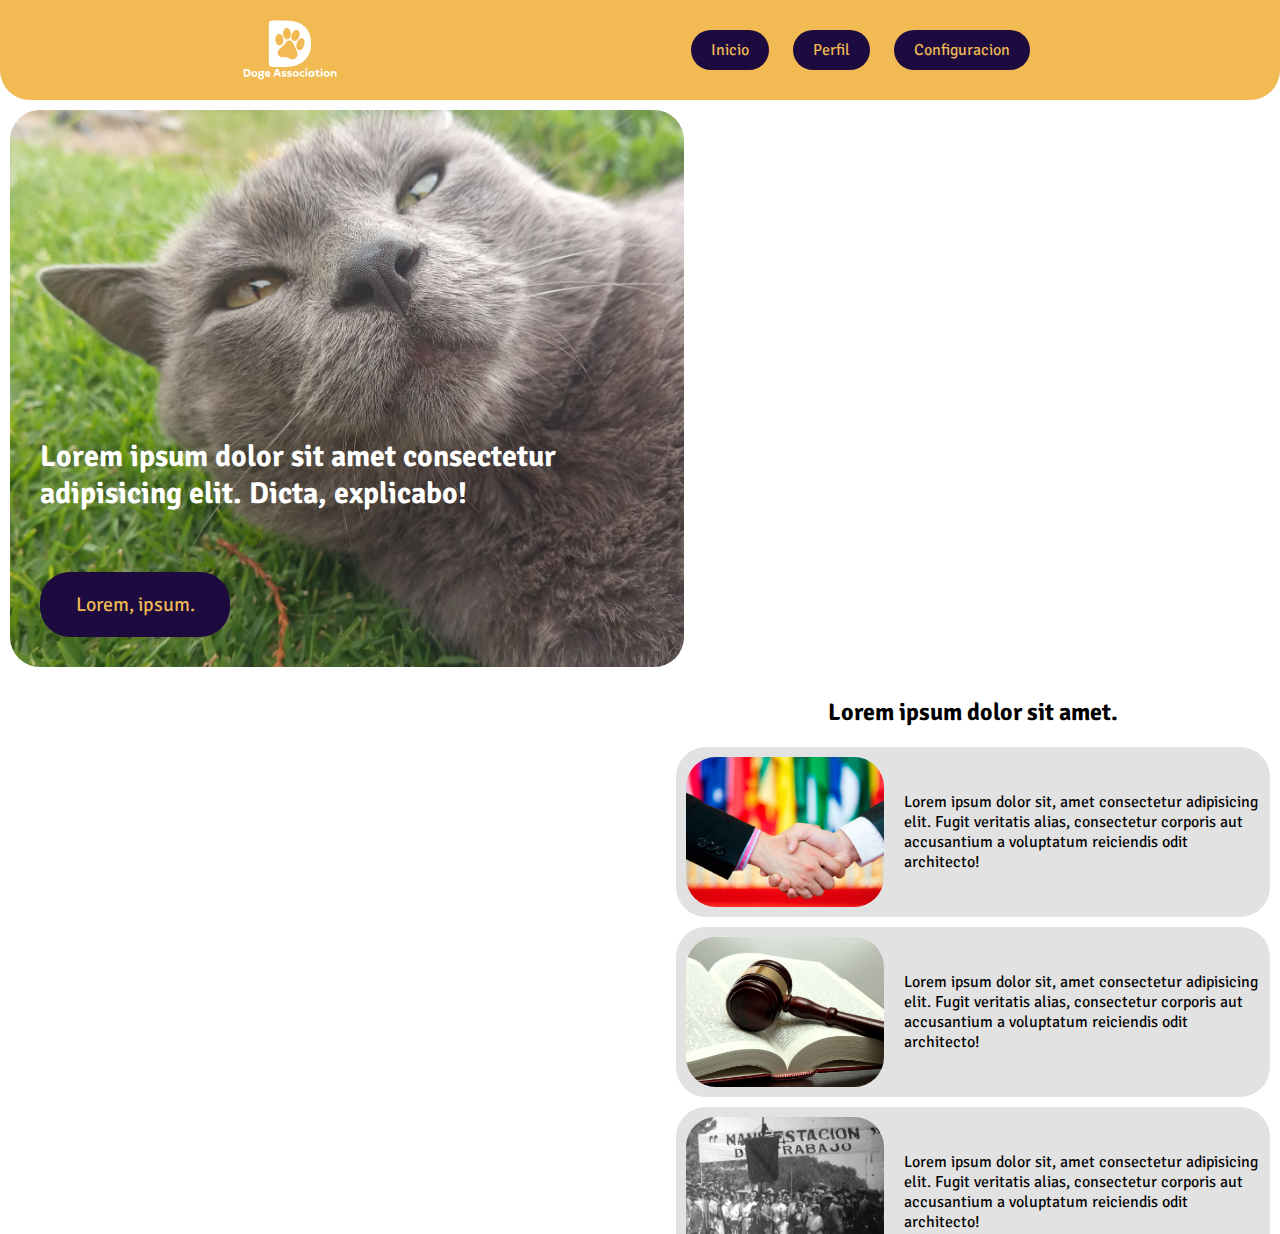
<file: Proyecto pagina inicio/Codigo/index.html>
<!DOCTYPE html>
<html lang="en">
<head>
    <meta charset="UTF-8">
    <meta http-equiv="X-UA-Compatible" content="IE=edge">
    <meta name="viewport" content="width=device-width, initial-scale=1.0">
    <!-- Enlace con la hoja de estilo -->
    <link rel="stylesheet" href="styles.css">

    <!-- Aqui enlaces de las fuentes de google -->



    <title>Doge Associasdfghjkljhfdsadfhgjkhjfdsfdfhgjfdfsdgfhtion</title>


</head>
<body>
    <!-- Esto es el encabezado -->
    <header class="encabezado">

       <div class="contenedor contenedor-nav">

                <img src="/img/Doge_logo_blanco.svg" alt="Vector" width="100">

       <!-- Parte de la navegacion -->
                <nav class="nav">

                    <ul>
                        <li>
                            <a href=""> Inicio </a>
                        </li>

                        <li>
                            <a href=""> Perfil </a>
                        </li>

                        <li>
                            <a href=""> Configuracion </a>
                        </li>

                    </ul>

                </nav>
        </div>

    </header>
    
    <div class="contenedor2">
        
        <div class="div1 alinear">

            <!-- Contenido PRINCIPAAAAAAAAAL -->
           <section>

                                <article class="contenidoprincipal">

                                    <div class="imagenprincipal">

                                        <!-- <img src="/img/gato.jpg" alt="Imagen principal" width="674" class="imagenprincipal"> -->
                                        
                                        <h3>
                                            Lorem ipsum dolor sit amet consectetur adipisicing elit. Dicta, explicabo!
                                        </h3>
                                        
                                        <a href="#" class="btn"> Lorem, ipsum. </a>

                                    </div>


                                </article>
              </section>

        </div>
            
    
        <div class="div2 alinear">


                                    
              <!-- Contenido adicional -->

             <section class="contadi">

                                            <div class="tsecundario">

                                                <h2> Lorem ipsum dolor sit amet.</h2> 
                                                
                                            </div>

                                        <article>

                                            <div class="imagen">

                                                <!-- <img src="/img/cuadro (1).jpg" alt="Cuadro 1" width="250"> -->

                                            </div>

                                    
                                            
                                                <p>
                                                    Lorem ipsum dolor sit, amet consectetur adipisicing elit. Fugit veritatis alias, consectetur corporis aut accusantium a voluptatum reiciendis odit architecto!
                                               </p>
                                            
                                            

                                        </article>
                                        
                                        <article>
                                    
                                            <div class="imagen2">
                                                <!-- <img src="/img/cuadro (2).jpg" alt="Cuadro 2" width="250"> -->
                                            </div>

                                            <p>
                                                Lorem ipsum dolor sit, amet consectetur adipisicing elit. Fugit veritatis alias, consectetur corporis aut accusantium a voluptatum reiciendis odit architecto!
                                            </p>
                                        </article>
                                        
                                        <article>
                                            
                                            <div class="imagen3">
                                                <!-- <img src="/img/cuadro (3).jpg" alt="Cuadro 3" width="250"> -->
                                            </div>
                                            
                                            <p>
                                                Lorem ipsum dolor sit, amet consectetur adipisicing elit. Fugit veritatis alias, consectetur corporis aut accusantium a voluptatum reiciendis odit architecto!
                                            </p>

                                        </article>
                                        
                                        <article>
                                            
                                            <div class="imagen4">
                                                <!-- <img src="/img/cuadro (4).jpg" alt="Cuadro 4" width="250"> -->
                                            </div>
                                            
                                            <p>
                                                Lorem ipsum dolor sit, amet consectetur adipisicing elit. Fugit veritatis alias, consectetur corporis aut accusantium a voluptatum reiciendis odit architecto!
                                            </p>

                                        </article>
                                        
                                        <article>
                                            
                                            <div class="imagen5">
                                                <!-- <img src="/img/cuadro (4).jpg" alt="Cuadro 4" width="250"> -->
                                            </div>
                                            
                                            <p>
                                                Lorem ipsum dolor sit, amet consectetur adipisicing elit. Fugit veritatis alias, consectetur corporis aut accusantium a voluptatum reiciendis odit architecto!
                                            </p>

                                        </article>

                                        <article>
                                            
                                            <div class="imagen6">
                                                <!-- <img src="/img/cuadro (4).jpg" alt="Cuadro 4" width="250"> -->
                                            </div>
                                            
                                            <p>
                                                Lorem ipsum dolor sit, amet consectetur adipisicing elit. Fugit veritatis alias, consectetur corporis aut accusantium a voluptatum reiciendis odit architecto!
                                            </p>

                                        </article>

                                        <article>
                                            
                                            <div class="imagen7">
                                                <!-- <img src="/img/cuadro (4).jpg" alt="Cuadro 4" width="250"> -->
                                            </div>
                                            
                                            <p>
                                                Lorem ipsum dolor sit, amet consectetur adipisicing elit. Fugit veritatis alias, consectetur corporis aut accusantium a voluptatum reiciendis odit architecto!
                                            </p>

                                        </article>

               </section>


        </div>

        
    </div>


</body>
</html>
</file>
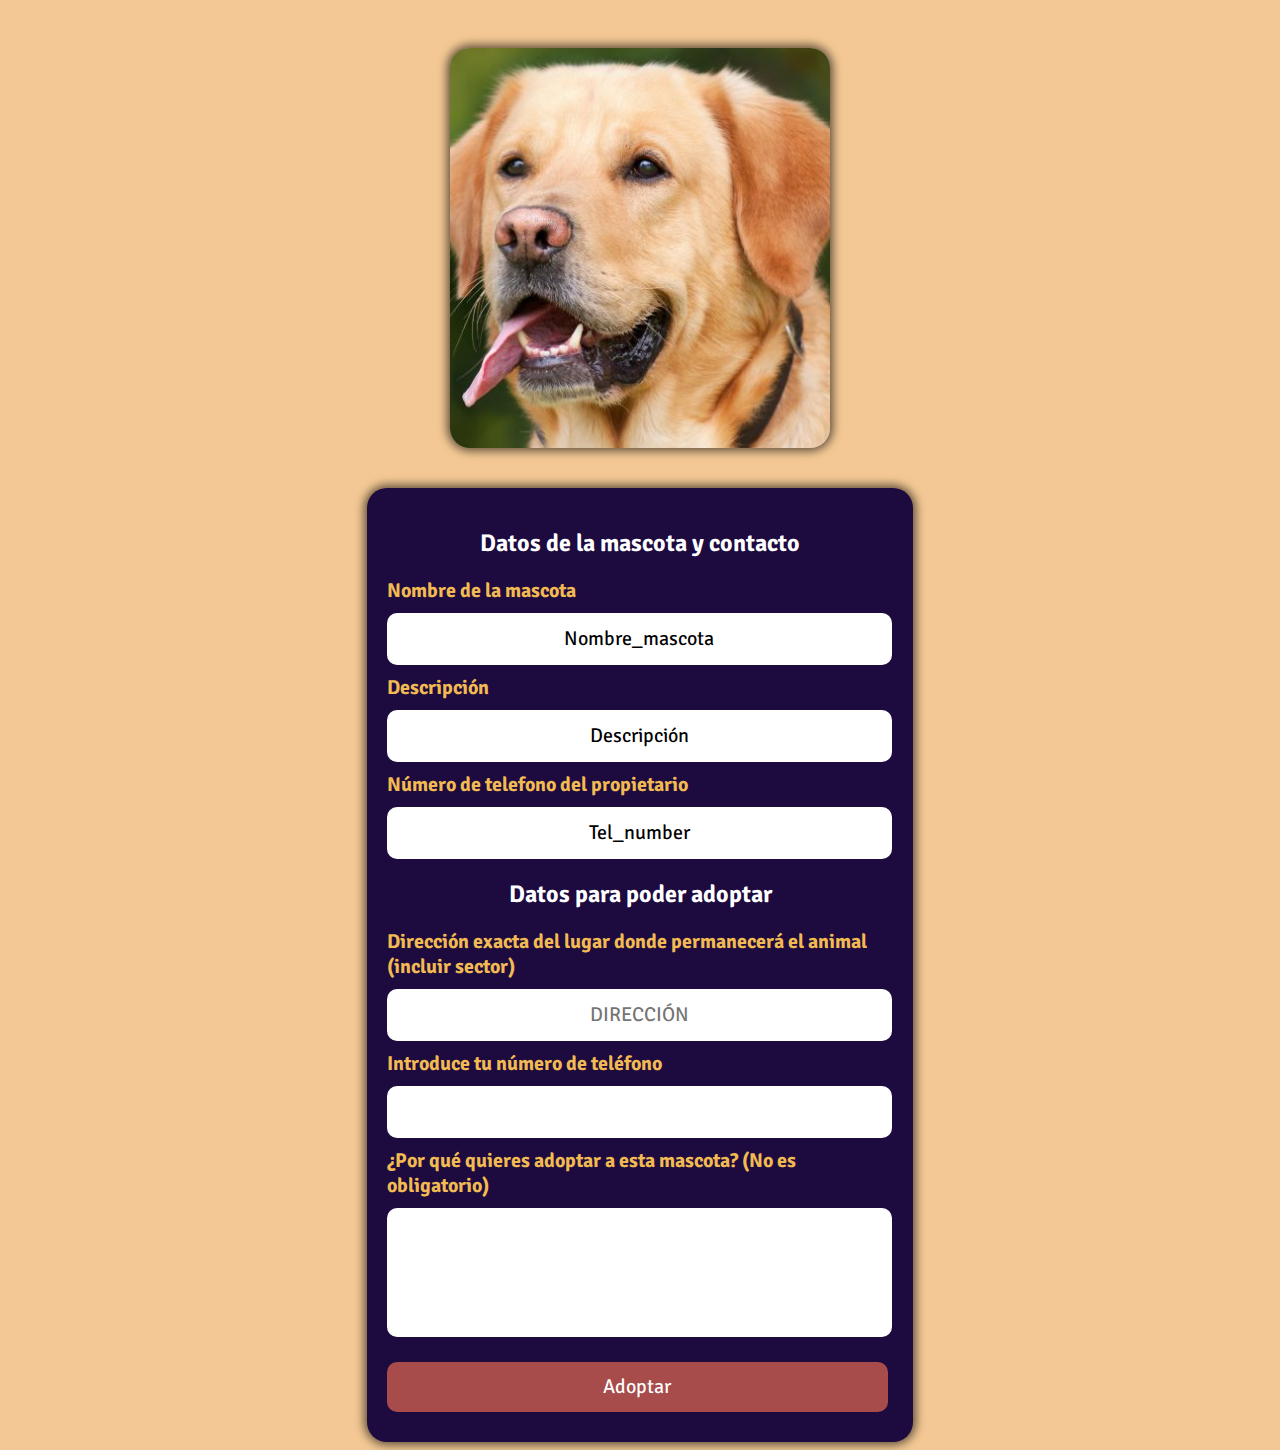
<file: Proyecto paginas que siguen/Codigo/Adoptar/adoptar.html>
<!DOCTYPE html>
<html lang="en">
<head>
    <meta charset="UTF-8">
    <meta http-equiv="X-UA-Compatible" content="IE=edge">
    <meta name="viewport" content="width=device-width, initial-scale=1.0">

    <link rel="stylesheet" href="/Proyecto paginas que siguen/Codigo/Adoptar/adoptar.css">
    <link rel="icon" href="/img/Doge_icon.ico">

    <title>Adoptar</title>
</head>
<body>
    
    <div class="container">

        <div class="img">

            <img src="/img/perro.jpg" alt="foto publicacion">
    
        </div>
    
        <div class="div_form">
    
            <form class="form">
    
                <h2> Datos de la mascota y contacto </h2>
                <label for="text"> Nombre de la mascota </label>
                <input type="text" value="Nombre_mascota" class="readonly" readonly>
    
                <label for="textarea">Descripción</label>
                <input type="text" value="Descripción" class="readonly" readonly>
    
                <label for="number">Número de telefono del propietario</label>
                <input type="tel"  value="Tel_number" name="input_tel" id="#" title="" readonly>
    
    
                <h2> Datos para poder adoptar</h2>
                <label for="">Dirección exacta del lugar donde permanecerá el animal (incluir sector)</label>
                <input type="text" placeholder="Dirección" class="direction" required>
    
                <label for="tel">Introduce tu número de teléfono</label>
                <input type="tel" name="input_tel_owner" id="#" required>
    
                <label for="comment"> ¿Por qué quieres adoptar a esta mascota? (No es obligatorio) </label>
                <textarea name="comment" id="#" cols="30" rows= "5" ></textarea>
    
                <input type="submit" value="Adoptar" class="submit">
    
    
            </form>
    
        </div>

    </div>

</body>
</html>
</file>
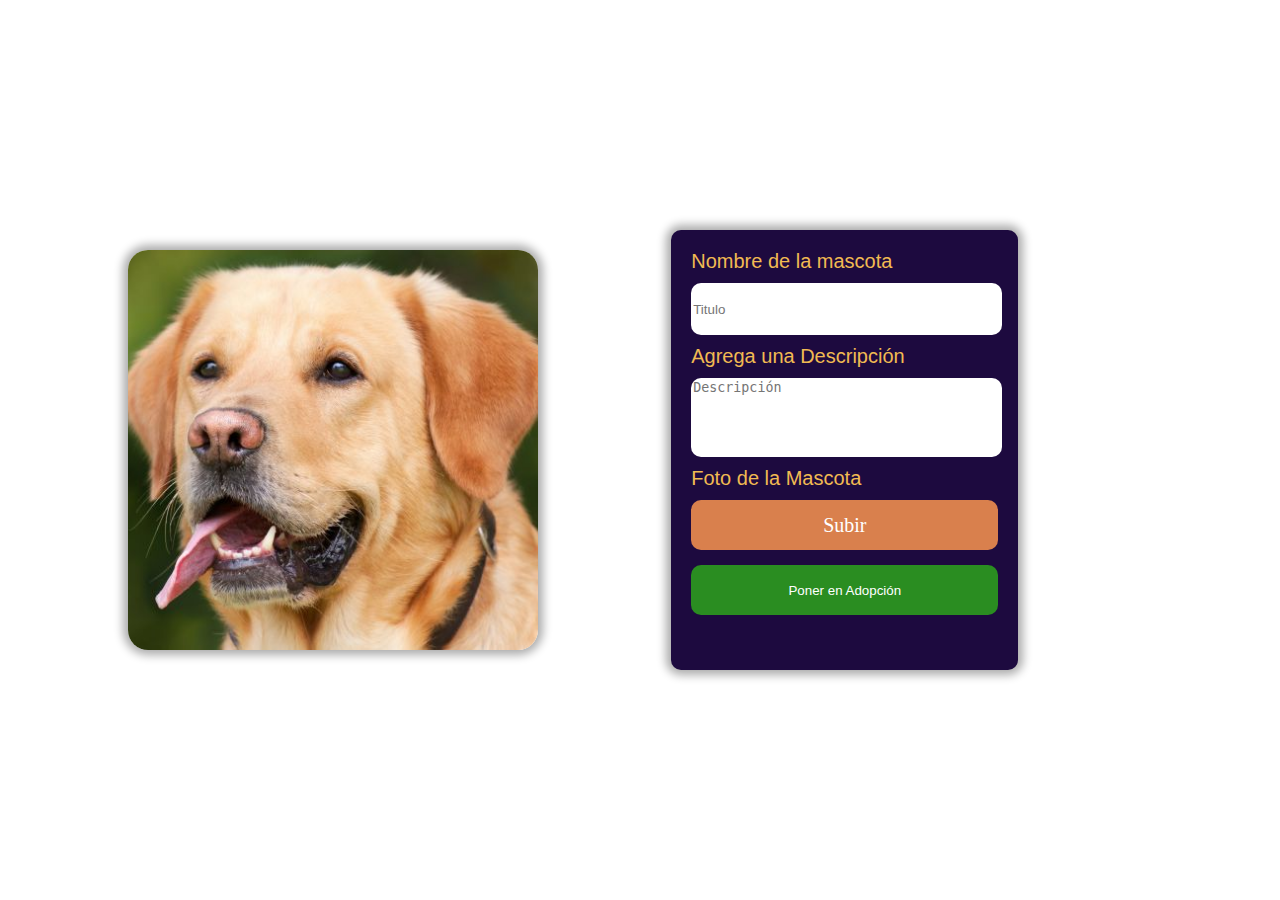
<file: Proyecto paginas que siguen/Codigo/dropPet/dropPet.html>
<!DOCTYPE html>
<html lang="en">
<head>
    <meta charset="UTF-8">
    <meta http-equiv="X-UA-Compatible" content="IE=edge">
    <meta name="viewport" content="width=device-width, initial-scale=1.0">

    <link rel="stylesheet" href="/Proyecto paginas que siguen/Codigo/dropPet/dropPet.css">
    <link rel="icon" href="/img/Doge_icon.ico">

    <title> Publicar </title>
</head>

<body>

    <div class="div1">

            <div class="logo">

                <!-- <img id="blah" src="/img/fondoweb.jpg" alt="Previsualización"> -->
            
            </div>

            <div class="form">

                
                <form action="/subirPerro" method="post"  enctype="multipart/form-data">

                    <!--         
                    <input id="user" type="hidden" name="user">
            
            
                    <input id="clave" type="hidden" name="clave"> -->
            
                    <label for="title"> Nombre de la mascota  </label>
                    <input type="text" placeholder="Titulo" name="title">
            
                    <label for="text">Agrega una Descripción</label>
                    <textarea name="description" id="#" cols="40" rows="5" placeholder="Descripción"></textarea>
                    <!-- <input type="text" placeholder="Descripción" name="description"> -->
            
                    <label for="file">Foto de la Mascota</label>
                    <div class="divfile">
                        <p class="divfile_text">
                            Subir
                        </p>
                        <input type="file" placeholder="Foto de mascota" accept="image/png,image/jpeg,image/jpg" name="mascota"  id="imgInp" class="file">

                        

                    </div>

                    
                    
            
                    <button type="submit" name="submit" class="button">Poner en Adopción</button>
            
            
                </form>

            </div>

    </div>


    <script>
    const user = document.getElementById('user');
    const clave = document.getElementById('clave'); 
    user.value = localStorage.getItem('email');   
    clave.value = localStorage.getItem('password');
    </script>
</body>
</html>
</file>
<file: Proyecto pagina inicio/Codigo/styles.css>
@import url('https://fonts.googleapis.com/css2?family=Signika+Negative:wght@400;600&display=swap');
/* Se coloca la fuente regular de duolingo a toda la página */
html {
    font-family: 'Signika Negative', sans-serif;
}
/* Elimina el margen por defecto del ordenador */
body {
    margin: 0;

}

/* Todos los h1 tienen la fuente de duolingo bold */

h1 {
    font-family: duolingo, Arial;
}

/* Con esto ajusto el espacio en el encabezado */

.contenedor {
    width: 80%;
    max-width: 800px;
    margin: 0 auto;
}
/* Encabezado fijo */
.encabezado {
    background-color: #F1BA52;
    color: #FFF;
    border-radius: 0 0 30px 30px; 

    position: fixed;
    width: 100%;
}

/* Color de texto en el encabezado y quitar la decoracion, añadiendo un borde */

.encabezado a {
    color: #F1BA52;
    text-decoration: none;
    border-radius: 20px;
}

/* Alinear los links del encabezado y el logo */

.contenedor-nav {
    display: flex;
    justify-content: space-between;
    align-items: center;
}

/* ELiminar el estilo de listas en la navegacion */
.nav ul {
    margin: 0;
    padding: 0;
    list-style: none;
}

/* Colocar lado a lado en la navegacion */
.nav ul li {
    display: inline-block;
}
/* Color de fondo de los links en el nav agregando espaciado interno y una transicion para suavizar el cambio   */
.nav ul li a {
    background-color: #1D0A3F;
    display: block;
    padding: 10px 20px;
    margin: 0 10px;
    transition: all 0.3s ease;
}
/* hover es la propiedad que hace cambiar cualquier objeto cuando se pase el cursor por encima */
.nav ul li a:hover {
    background-color: #FFF;
    cursor: pointer;
    border-radius: 20px;
}
/* como el header esta fijo, al contenido principal se le añade un espaciado interno arriba, abajo y a los lados */
/* .contenedor2 {
    padding: 0px 0;
} */

/* Aqui va la edicion del contenido principal */


/* Añadi un borde a la imagen, con un color de fondo si falta, la propiedad background sirve de mucho en vez de hacer una mascara de recorte, se especifica el alto y ancho de la imagen añadiendo atributos de no repetir, centrar y utilizar como caratula seguido de eso, utilizando flexbox para alinear el texto que queremos resaltar*/

.imagenprincipal{
    border-radius: 30px;
    color: white;
    width: 674px;
    height: 557px;
    background: url(/img/gato.jpg) no-repeat center/cover;
    display: flex;
    flex-direction: column;
    justify-content: flex-end; 
}

/* Editar la forma del boton en la imagen principal  */

.btn {
    color: #F1BA52;
    display: block;
    width: 150px;
    padding: 20px;
    background-color: #1D0A3F;
    text-align: center;
    text-decoration: none;
    font-size: 20px;
    border-radius: 30px;
    transition: all 0.3s ease;
}

/* Cuando pase el cursor, cambia las propiedades a las que se le describio */
.btn:hover {

    background-color: #FFF;
    cursor: pointer;
    border-radius: 30px;    

}

/* Añadi un margen para que no se apegue mucho a la imagen  */
.imagenprincipal h3, a {
    margin: 30px;

}
/* Agrande el tamaño de la frase en la imagen principal  */
.imagenprincipal h3 {
    font-size: 30px;
}

.contenidoprincipal{
    /* background-color: cornflowerblue; */
    width: min-content;
    padding: 10px;
}

/* Señalo la seccion que contiene los artiulos añadiendo un espaciado interno y un flexbox para posicionar a lado  */

section article {
    /* background-color: aqua; */
    padding: 10px;
    display: flex;
}
/*  
.contadi {
    background-color: brown; 
    
} */
 

/* Añadi un margen a cada articulo para que no se vean juntos */
.contadi article {
    background-color: #e2e2e2;
    margin: 10px 10px;
    align-items: center;
    border-radius: 30px;
}

/* Ajustar el texto con un margen a la izquiera para que no se pegue mucho, su bloque ocupa el 100% y su altura es el contenido minimo */

.contadi article p {
    /* background-color: chocolate; */
    margin-left: 20px;
    width: 100%;
    height: min-content;
    
}

/* Centrar el subtitulo de el contenido adicional */

.tsecundario{
    text-align: center;
}

/* Donde esta la imagen principal, el contenedor ocupa el espacio minimo sin ocultar el contenido */

.div1 {
    /* background-color: darkgreen; */
    width: min-content;
}


/* .div2 {

    background-color: darkorange;
} */

/* Asignamos un ancho y alto acorde a la medida para que no se coloque por debajo de la imagen principal  */

.div2 {
    /* background-color: aqua; */
    width: 48%;
    height: 557px;
    overflow-y: scroll;
    float: right;
    
}

/* Todas las imagenes de los articulos, es decir del contenido adicional no tendran un tamaño maximo de 200px */  
/* .contadi article img{
    width: 200px;
} */

/* Colocamos el contenido adicional a lado del principal */

.alinear {
    display: inline-block;
}

/* .alinear {
    background-color: lawngreen;
    
} */

/* Configuro el espacio interno de los bloques de todo el contenido excepto el encabezado  */
.contenedor2 {
    padding-top: 100px;
    padding-bottom: 0px;
}

/* Personalizar la scroollbar del body y seguido de eso del contenido adicional*/

body::-webkit-scrollbar {
    width: 10px;
}

.div2::-webkit-scrollbar{
    width: 8px;
}


.div2::-webkit-scrollbar-thumb{
    background-color: #F1BA52;
    border-radius: 10px;
}

/* Personalizar las imagenes de los articulos  */

.imagen {
    border-radius: 30px;
    color: rgb(99, 99, 99);
    width: 320px;
    height: 150px;
    background: url(/img/cuadro\ \(1\).jpg) no-repeat center/cover;

}


.imagen2 {
    border-radius: 30px;
    color: rgb(99, 99, 99);
    width: 320px;
    height: 150px;
    background: url(/img/cuadro\ \(2\).jpg) no-repeat center/cover;

}

.imagen3 {
    border-radius: 30px;
    color: rgb(99, 99, 99);
    width: 320px;
    height: 150px;
    background: url(/img/cuadro\ \(3\).jpg) no-repeat center/cover;

}

.imagen4 {
    border-radius: 30px;
    color: rgb(99, 99, 99);
    width: 320px;
    height: 150px;
    background: url(/img/cuadro\ \(4\).jpg) no-repeat center/cover;

}

.imagen4 {
    border-radius: 30px;
    color: rgb(99, 99, 99);
    width: 320px;
    height: 150px;
    background: url(/img/cuadro\ \(4\).jpg) no-repeat center/cover;

}

.imagen5 {
    border-radius: 30px;
    color: rgb(99, 99, 99);
    width: 320px;
    height: 150px;
    background: url(/img/cuadro\ \(5\).jpg) no-repeat center/cover;

}


.imagen6 {
    border-radius: 30px;
    color: rgb(99, 99, 99);
    width: 320px;
    height: 150px;
    background: url(/img/cuadro\ \(6\).jpg) no-repeat center/cover;

}


.imagen7 {
    border-radius: 30px;
    color: rgb(99, 99, 99);
    width: 320px;
    height: 150px;
    background: url(/img/cuadro\ \(7\).jpg) no-repeat center/cover;

}
</file>
<file: Proyecto paginas que siguen/Codigo/Adoptar/adoptar.css>
@import url('https://fonts.googleapis.com/css2?family=Signika+Negative:wght@400;600&display=swap');

:root {
    --Color-1: #1D0A3F;
    --Color-2: #F1BA52;
    --Color-3: #f3c894;
    --Color-4: #d9804d;
    --Color-5: #a74b4b;
}

html {
    font-family: 'Signika Negative', sans-serif;
    margin: 0;
    padding: 0;
    background-color: var(--Color-3);
}

.container {
    display: flex;
    flex-direction: column;
    align-items: center;

}

.img{
    margin-top: 40px;
    width: 30%;
    height: 400px;
    background-color: #a5a5a5;
    overflow: hidden;
    border-radius: 20px;
    box-shadow: 0px 0px 10px 3px rgba(0, 0, 0, 0.6);
}

.img img {
    width: 100%;
    height: 100%;
    object-fit: cover;
    object-position: center;
}

.div_form {
    background-color: var(--Color-1);
    width: 40%;
    height: min-content;
    border-radius: 20px;
    margin-top: 40px;
    padding: 20px;
    box-shadow: 0px 0px 10px 3px rgba(0, 0, 0, 0.6);
}

.form h2 {
    text-align: center;
    color: #fff;
    font-weight: bold;
}

.form label{
    display: block;
    font-size: 20px;
    color: var(--Color-2);
    font-weight: bold;
}

.form input {
    display: block;
    width: 99%;
    height: 50px;
    margin: 10px 0;
    border: none;
    border-radius: 10px;
}

.form textarea {
    resize: none;
    width: 99%;
    margin: 10px 0;
    border: none;
    border-radius: 10px;
}

.submit {
    color: #fff;
    background-color: var(--Color-5);
    transition: 0.3s ease;
    cursor: pointer;
} 

.submit:hover{
    color: var(--Color-5);
    background-color: #fff;
}

input[value~="Nombre_mascota"],
input[value~="Descripción"],
input[value~="Tel_number"],
input[value~="Adoptar"] {
    font-size: 20px;
    text-align: center;
    font-family: 'Signika Negative';
}

input[placeholder~="Dirección"],
input[name~="input_tel_owner"] {
    font-size: 20px;
    text-align: center;
    text-transform: uppercase;
    font-family: 'Signika Negative';
}

textarea[name~="comment"] {
    font-size: 20px;
    font-family: 'Signika Negative';
}
</file>
<file: Proyecto paginas que siguen/Codigo/dropPet/dropPet.css>
:root {
    --Color-1: #1D0A3F;
    --Color-2: #F1BA52;
    --Color-3: #f3c894;
    --Color-4: #d9804d;
    --Color-5: #a74b4b;
}

body {
    font-family: duolingo-2,'Times New Roman', Times, serif;
}

h1 {
    font-family: duolingo;
}

body {
    margin: 0;
    padding: 0;

}

.div1 {
    /* background-color: blueviolet; */
    width: 80%;
    display: flex;
    align-items: center;
    position: absolute;
    top: 50%;
    left: 50%;
    transform: translate(-50%, -50%);
} 

.logo {
    background-color: rgb(53, 53, 53);
    width: 40%;
    height: 400px;
    background: url(/img/perro.jpg) no-repeat center/cover;
    border-radius: 20px;
    box-shadow: 0px 0px 10px 5px rgba(0, 0, 0, 0.329);
}

.form {
    width: 30%;
    height: 400px;
    background-color: var(--Color-1);
    border-radius: 10px;
    margin: 0;
    padding: 20px;
    margin: 0 auto;
    box-shadow: 0px 0px 10px 5px rgba(0, 0, 0, 0.329);
}

.form label {
    display: block;
    color: var(--Color-2);
    font-family: duolingo, Arial, Helvetica, sans-serif;
    font-size: 20px;
}

.form input{
    display: block;
    width: 100%;
    height: 50px;
    margin: 10px 0;
    border-radius: 10px;
    border: none;
}

.form textarea {
    display: block;
    width: 100%;
    margin: 10px 0;
    border-radius: 10px;
    border: none;
    resize: none;
}

.divfile{
    margin: 10px 0;
    position: relative;
    width: 100%;
    height: 50px;
    border-radius: 10px;
    background-color: var(--Color-4);
    color: #fff;
}

.divfile_text{

    line-height: 50px;
    vertical-align: middle;
    text-align: center;
    cursor: pointer;
    margin: 0;
    font-size: 20px;
}

.file {
    position: absolute;
    top: 0;
    left: 0;
    right: 0;
    bottom: 0;
    width: 100%;
    height: 100%;
    opacity: 0;
    cursor: pointer;
}



.button {
    width: 100%;
    height: 50px;
    border: none;
    border-radius: 10px;
    background-color: #2a8d21;
    color: #fff;
    transition: all 0.3s ease;
    margin-top: 5px;
    cursor: pointer;
}

.button:hover {
    background-color: #fff;
    color: #2a8d21;
}

/* Parte del contenedor de la imagen que se previsualizara  */
</file>
